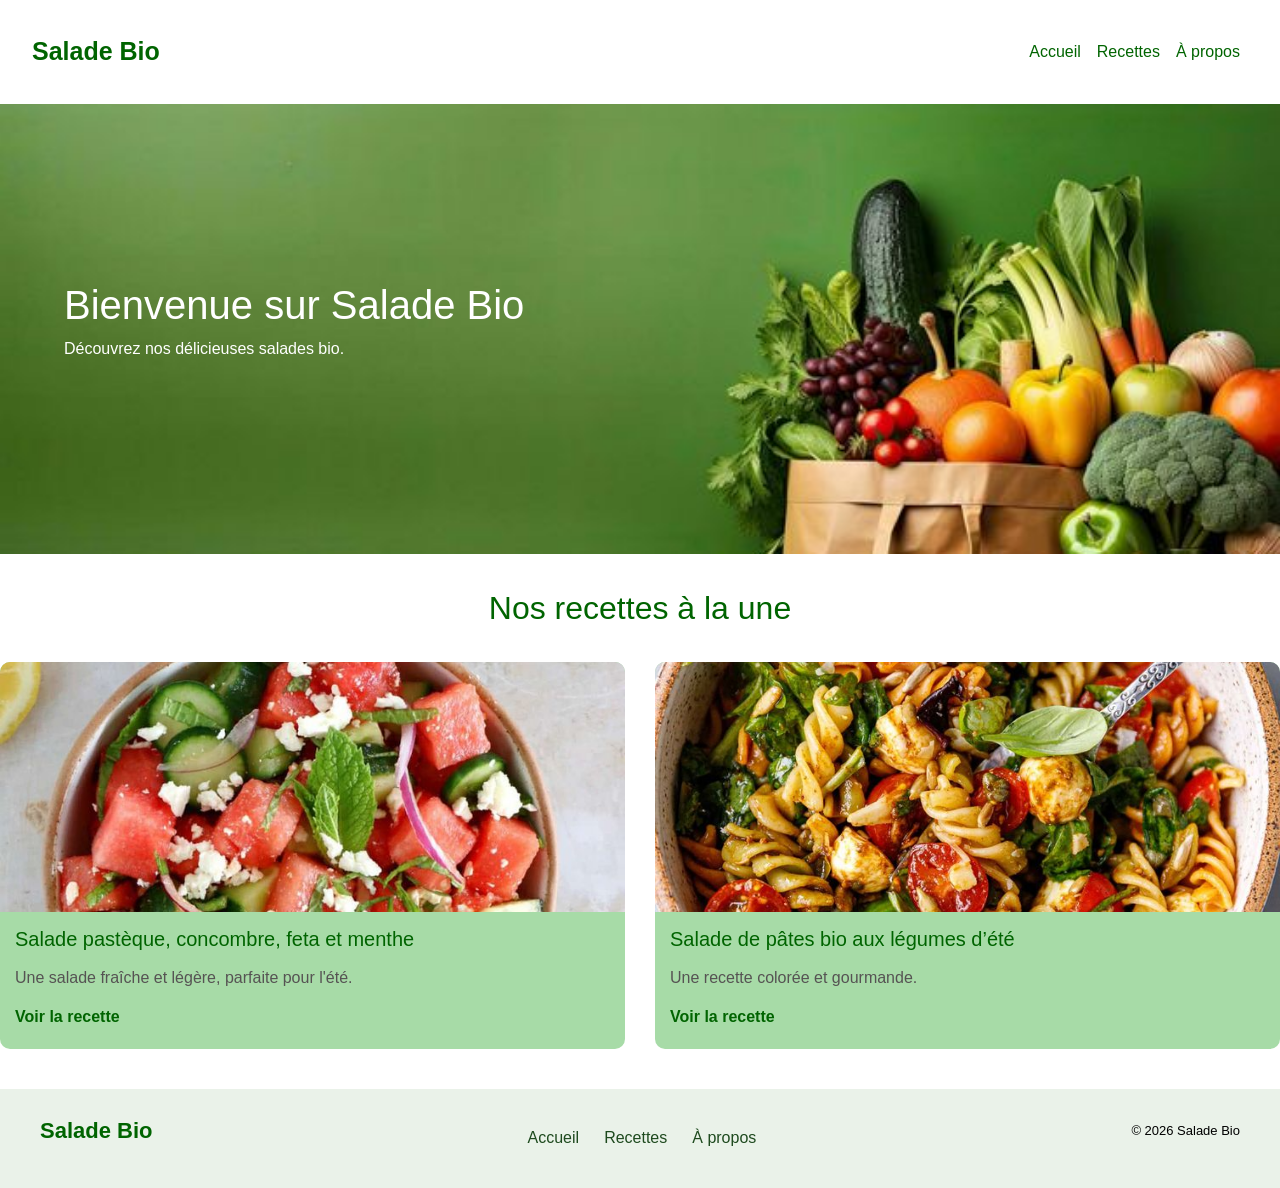
<file: index.html>
<!DOCTYPE html>
<html lang="fr">
<head>
    <meta charset="UTF-8">
    <meta name="viewport" content="width=device-width, initial-scale=1.0">
    
    <link href="https://cdn.jsdelivr.net/npm/bootstrap@5.3.3/dist/css/bootstrap.min.css" rel="stylesheet">
    <link rel="stylesheet" href="index.css">
    <title>Accueil</title>
</head>
<body>
    
<header>
    <nav class="navbar navbar-expand-md">
        <div class="container-fluid">

            <a class="navbar-brand logo" href="index.html">Salade Bio</a>

            <button class="navbar-toggler" type="button"
                    data-bs-toggle="collapse"
                    data-bs-target="#menu">
                <span class="navbar-toggler-icon"></span>
            </button>

            <div class="collapse navbar-collapse" id="menu">
                <div class="navbar-nav ms-auto">
                    <a class="nav-link" href="index.html">Accueil</a>
                    <a class="nav-link" href="recettes.html">Recettes</a>
                    <a class="nav-link" href="apropos.html">À propos</a>
                </div>
            </div>

        </div>
    </nav>
</header>

<main>
    <section class="section1">
        <img src="imgaccueil1.jpg" alt="Image salade">

        <div class="texte-accueil">
            <h1>Bienvenue sur Salade Bio</h1>
            <p>Découvrez nos délicieuses salades bio.</p>
        </div>
    </section>

    <h2 class="titre-recettes">Nos recettes à la une</h2>

    <section class="section3">
        <div class="recette">
            <a href="recette1.html">
                <img src="pasteque.jpg" alt="Salade pastèque, concombre, feta et menthe">
            </a>
            <h2> Salade pastèque, concombre, feta et menthe </h2>
            <p>Une salade fraîche et légère, parfaite pour l'été.</p>
            <a href="recette1.html">Voir la recette </a>
        </div>
        
        <div class="recette">
            <a href="recette2.html">
                <img src="saladepate.jpg" alt="Salade de pâtes bio aux légumes d’été">
            </a>
            <h2> Salade de pâtes bio aux légumes d’été </h2>
            <p> Une recette colorée et gourmande.</p>
            <a href="recette2.html">Voir la recette </a>
        </div>

    </section>
</main>


    
<footer>
    <p class="logofooter"> Salade Bio</p>

    <div class="liensfooter">
        <a href="index.html">Accueil</a>
        <a href="recettes.html">Recettes</a>
        <a href="apropos.html">À propos</a>
    </div>

    <p class="copyright">© 2026 Salade Bio</p>
</footer>

</body>
</html>
</file>
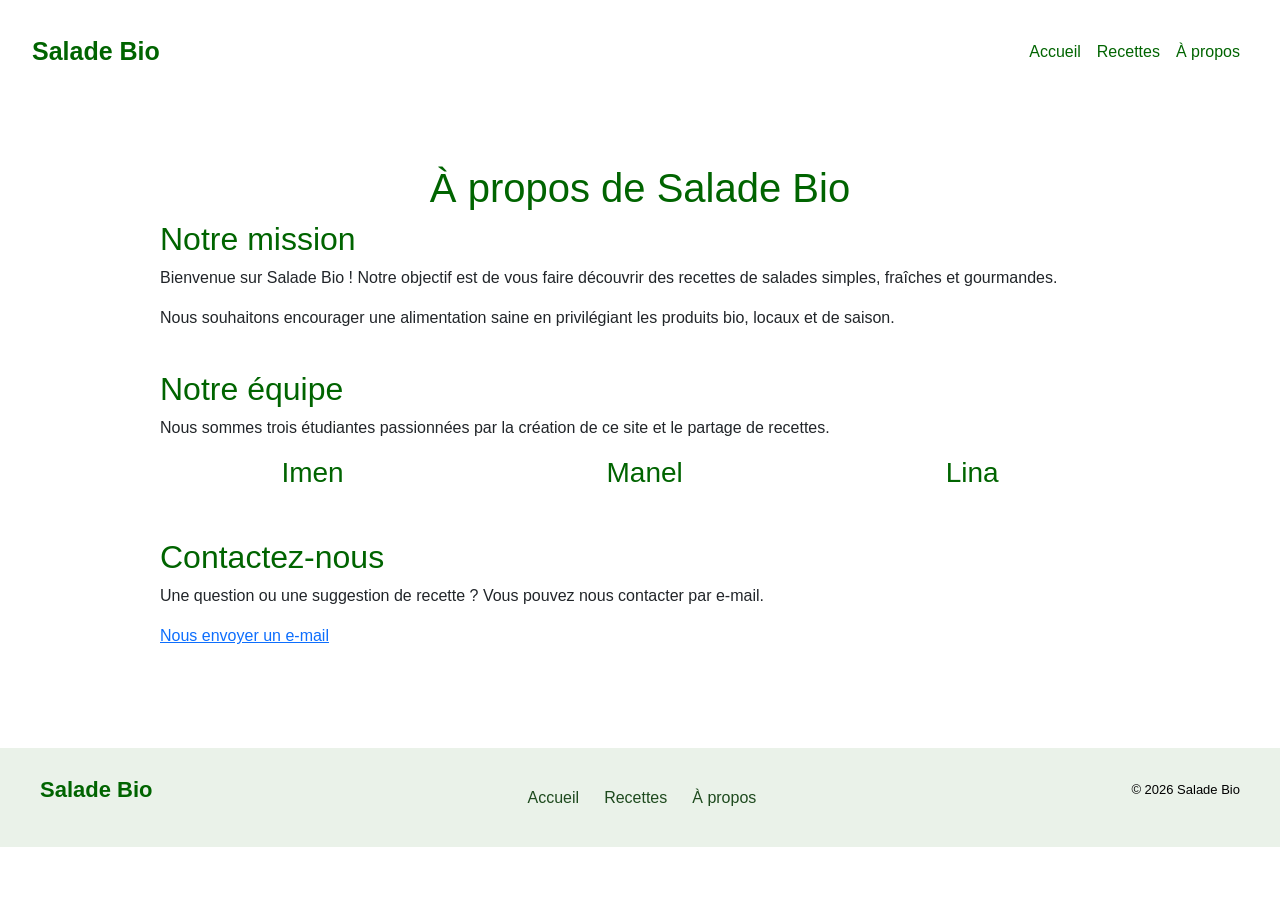
<file: apropos.html>
<!DOCTYPE html>
<html lang="fr">
<head>
    <meta charset="UTF-8">
    <meta name="viewport" content="width=device-width, initial-scale=1.0">
    
    <link href="https://cdn.jsdelivr.net/npm/bootstrap@5.3.8/dist/css/bootstrap.min.css" rel="stylesheet">
    <link rel="stylesheet" href="index.css">

    <title>À propos</title>
</head>
<body>
<header>
    <nav class="navbar navbar-expand-md">
        <div class="container-fluid">

            <a class="navbar-brand logo" href="index.html">Salade Bio</a>

            <button class="navbar-toggler" type="button"
                    data-bs-toggle="collapse"
                    data-bs-target="#menu">
                <span class="navbar-toggler-icon"></span>
            </button>

            <div class="collapse navbar-collapse" id="menu">
                <div class="navbar-nav ms-auto">
                    <a class="nav-link" href="index.html">Accueil</a>
                    <a class="nav-link" href="recettes.html">Recettes</a>
                    <a class="nav-link" href="apropos.html">À propos</a>
                </div>
            </div>

        </div>
    </nav>
</header>   

<main class="apropos">

    <h1>À propos de Salade Bio</h1>

    <section>
        <h2>Notre mission</h2>
        <p>
            Bienvenue sur Salade Bio ! Notre objectif est de vous
            faire découvrir des recettes de salades simples,
            fraîches et gourmandes.
        </p>
        <p>
            Nous souhaitons encourager une alimentation saine
            en privilégiant les produits bio, locaux et de saison.
        </p>
    </section>

    <section>
        <h2>Notre équipe</h2>
        <p>
            Nous sommes trois étudiantes passionnées par la création
            de ce site et le partage de recettes.
        </p>

        <div class="equipe">
            <div>
                <h3>Imen</h3>
                
            </div>

            <div>
                <h3>Manel</h3>
               
            </div>

            <div>
                <h3>Lina</h3>
               
            </div>
        </div>
    </section>

    <section>
        <h2>Contactez-nous</h2>
        <p>
            Une question ou une suggestion de recette ?
            Vous pouvez nous contacter par e-mail.
        </p>
        <p>
            <a href="mailto:esgi@myskolae.fr">Nous envoyer un e-mail</a>
        </p>
    </section>

</main>


    
<footer>
    <p class="logofooter"> Salade Bio</p>

    <div class="liensfooter">
        <a href="index.html">Accueil</a>
        <a href="recettes.html">Recettes</a>
        <a href="apropos.html">À propos</a>
    </div>

    <p class="copyright">© 2026 Salade Bio</p>
</footer>

</body>
</html>
</file>
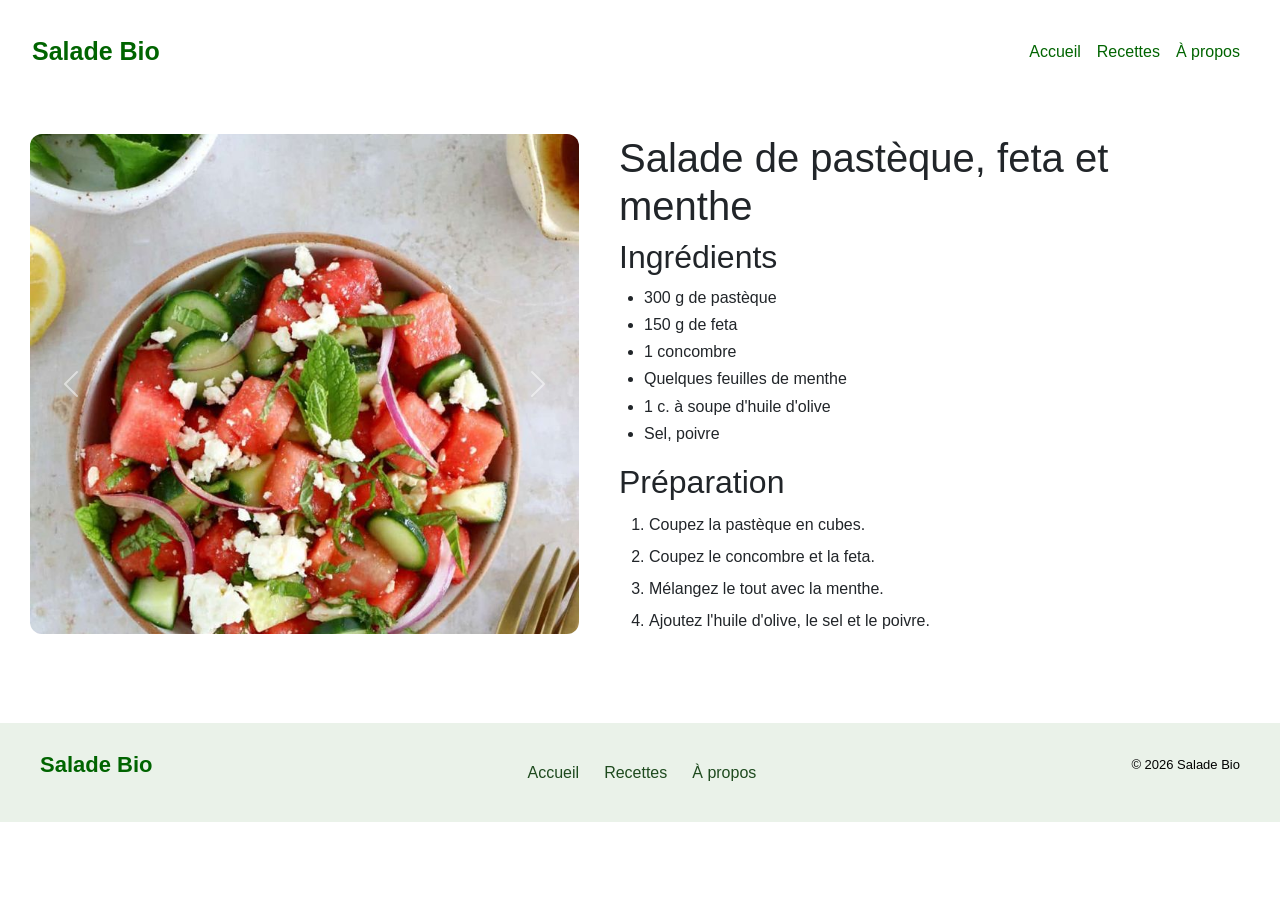
<file: recette1.html>
<!DOCTYPE html>
<html lang="fr">

<head>
    <meta charset="UTF-8">
    <meta name="viewport" content="width=device-width, initial-scale=1.0">

    <link href="https://cdn.jsdelivr.net/npm/bootstrap@5.3.8/dist/css/bootstrap.min.css" rel="stylesheet">
    <link rel="stylesheet" href="index.css">

    <title>Salade de pastèque - Salade Bio</title>
</head>

<body>

    <header>
    <nav class="navbar navbar-expand-md">
        <div class="container-fluid">

            <a class="navbar-brand logo" href="index.html">Salade Bio</a>

            <button class="navbar-toggler" type="button"
                    data-bs-toggle="collapse"
                    data-bs-target="#menu">
                <span class="navbar-toggler-icon"></span>
            </button>

            <div class="collapse navbar-collapse" id="menu">
                <div class="navbar-nav ms-auto">
                    <a class="nav-link" href="index.html">Accueil</a>
                    <a class="nav-link" href="recettes.html">Recettes</a>
                    <a class="nav-link" href="apropos.html">À propos</a>
                </div>
            </div>

        </div>
    </nav>
    </header>

    <main>
        <section class="preparecette">

    <div class="imgrecette">

        <div id="carouselSalade" class="carousel slide">

            <div class="carousel-inner">

                <div class="carousel-item active">
                    <img src="pasteque.jpg" class="d-block w-100" alt="Salade de pastèque">
                </div>

                <div class="carousel-item">
                    <img src="pasteque2.jpg" class="d-block w-100" alt="Salade de pastèque">
                </div>

                <div class="carousel-item">
                    <img src="pasteque3.jpg" class="d-block w-100" alt="Salade de pastèque">
                </div>

            </div>

            <button class="carousel-control-prev" type="button"
                    data-bs-target="#carouselSalade" data-bs-slide="prev">
                <span class="carousel-control-prev-icon"></span>
            </button>

            <button class="carousel-control-next" type="button"
                    data-bs-target="#carouselSalade" data-bs-slide="next">
                <span class="carousel-control-next-icon"></span>
            </button>

        </div>

    </div>
            <div class="policerecette">

                <h1>Salade de pastèque, feta et menthe</h1>

                <h2>Ingrédients</h2>

                <ul class="ingredients">
                    <li>300 g de pastèque</li>
                    <li>150 g de feta</li>
                    <li>1 concombre</li>
                    <li>Quelques feuilles de menthe</li>
                    <li>1 c. à soupe d'huile d'olive</li>
                    <li>Sel, poivre</li>
                </ul>

                <h2>Préparation</h2>

                <ol class="preparation">
                    <li>Coupez la pastèque en cubes.</li>
                    <li>Coupez le concombre et la feta.</li>
                    <li>Mélangez le tout avec la menthe.</li>
                    <li>Ajoutez l'huile d'olive, le sel et le poivre.</li>
                </ol>

            </div>

        </section>
    </main>

    <footer>
        <p class="logofooter"> Salade Bio</p>

        <div class="liensfooter">
            <a href="index.html">Accueil</a>
            <a href="recettes.html">Recettes</a>
            <a href="apropos.html">À propos</a>
        </div>

        <p class="copyright">© 2026 Salade Bio</p>
    </footer>
<script src="https://cdn.jsdelivr.net/npm/bootstrap@5.3.8/dist/js/bootstrap.bundle.min.js"></script>
</body>
</html>
</file>
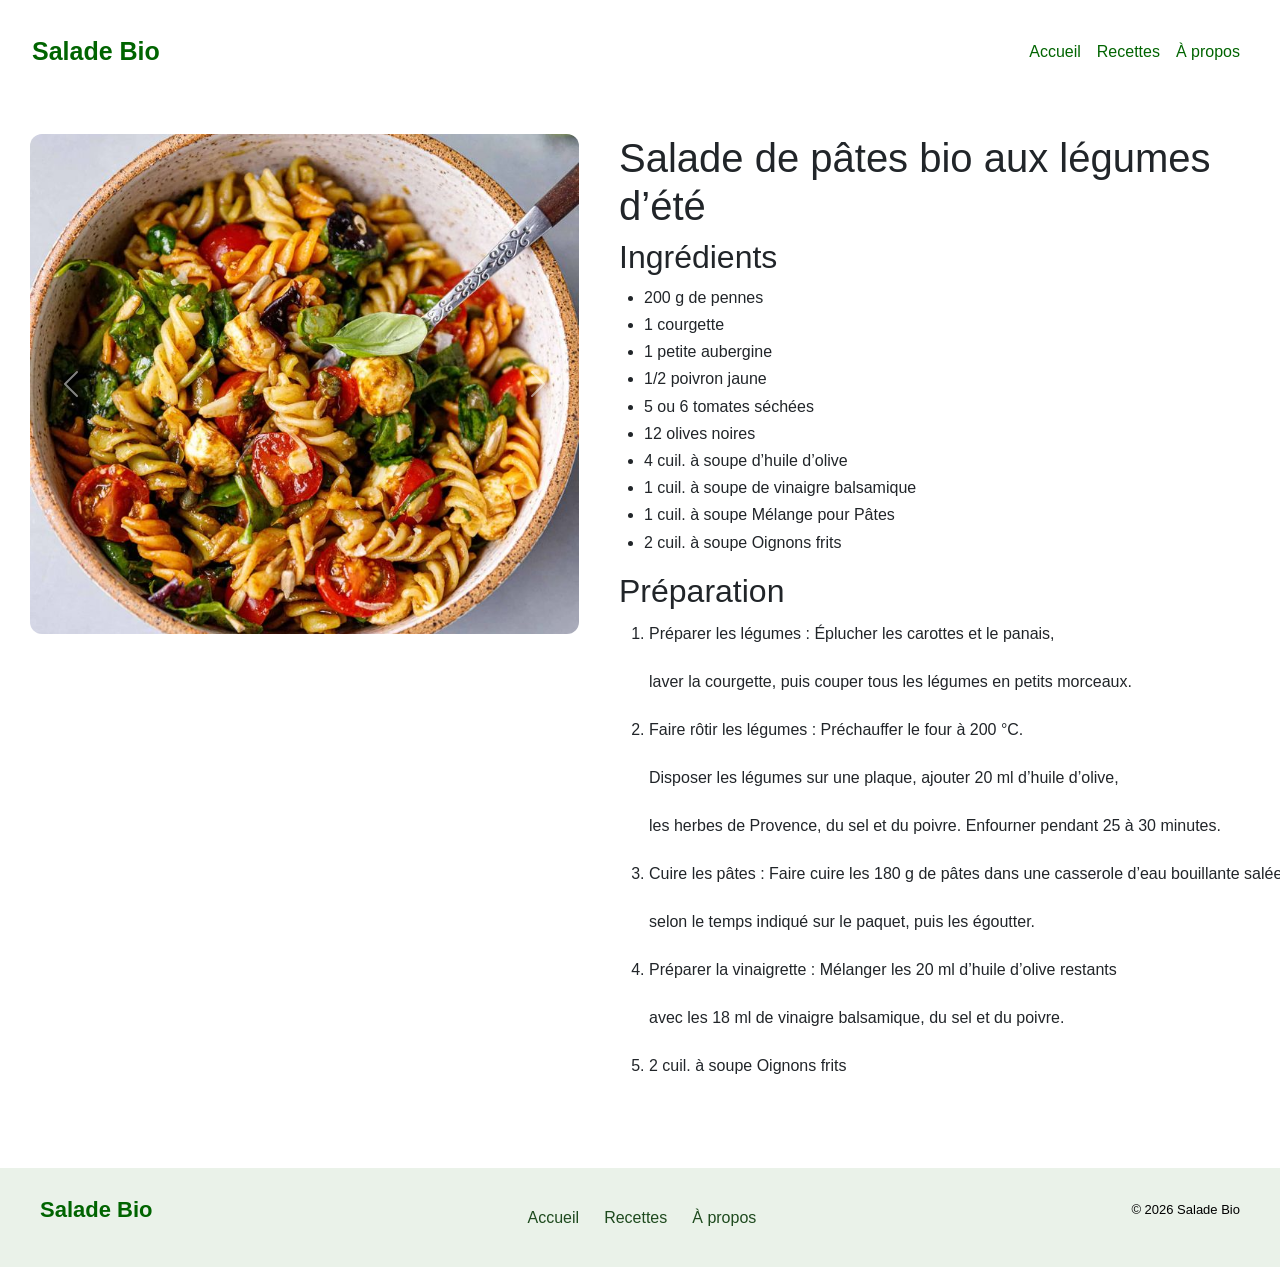
<file: recette2.html>
<!DOCTYPE html>
<html lang="fr">

<head>
    <meta charset="UTF-8">
    <meta name="viewport" content="width=device-width, initial-scale=1.0">
    
    <link href="https://cdn.jsdelivr.net/npm/bootstrap@5.3.8/dist/css/bootstrap.min.css" rel="stylesheet">
    <link rel="stylesheet" href="index.css">

    <title>Salade de pâtes bio aux légumes d’étée - Salade Bio</title>
</head>

<body>

    <header>
    <nav class="navbar navbar-expand-md">
        <div class="container-fluid">

            <a class="navbar-brand logo" href="index.html">Salade Bio</a>

            <button class="navbar-toggler" type="button"
                    data-bs-toggle="collapse"
                    data-bs-target="#menu">
                <span class="navbar-toggler-icon"></span>
            </button>

            <div class="collapse navbar-collapse" id="menu">
                <div class="navbar-nav ms-auto">
                    <a class="nav-link" href="index.html">Accueil</a>
                    <a class="nav-link" href="recettes.html">Recettes</a>
                    <a class="nav-link" href="apropos.html">À propos</a>
                </div>
            </div>

        </div>
    </nav>
    </header>

    <main>
        <section class="preparecette">

        <div class="imgrecette">

        <div id="carouselSalade" class="carousel slide">

            <div class="carousel-inner">

                <div class="carousel-item active">
                    <img src="saladepate.jpg" class="d-block w-100" alt="Salade de pates">
                </div>

                <div class="carousel-item">
                    <img src="pate2.jpg" class="d-block w-100" alt="Salade de pates">
                </div>

                <div class="carousel-item">
                    <img src="pate3.jpg" class="d-block w-100" alt="Salade de pates">
                </div>

            </div>

            <button class="carousel-control-prev" type="button"
                    data-bs-target="#carouselSalade" data-bs-slide="prev">
                <span class="carousel-control-prev-icon"></span>
            </button>

            <button class="carousel-control-next" type="button"
                    data-bs-target="#carouselSalade" data-bs-slide="next">
                <span class="carousel-control-next-icon"></span>
            </button>

        </div>
        </div>

            <div class="policerecette">

                <h1>Salade de pâtes bio aux légumes d’été</h1>

                <h2>Ingrédients</h2>

                <ul class="ingredients">
                    <li>200 g de pennes</li>
                    <li>1 courgette</li>
                    <li>1 petite aubergine</li>
                    <li>1/2 poivron jaune</li>
                    <li>5 ou 6 tomates séchées</li>
                    <li>12 olives noires</li>
                    <li>4 cuil. à soupe d’huile d’olive</li>
                    <li>1 cuil. à soupe de vinaigre balsamique</li>
                    <li>1 cuil. à soupe Mélange pour Pâtes</li>
                    <li>2 cuil. à soupe Oignons frits</li>

                </ul>

                <h2>Préparation</h2>

                <ol class="preparation">
                    <li> <p>Préparer les légumes : Éplucher les carottes et le panais,</p>
                         <p>laver la courgette, puis couper tous les légumes en petits morceaux.</p>
                    </li>
                    <li><p>Faire rôtir les légumes : Préchauffer le four à 200 °C. </p>
                        <p>Disposer les légumes sur une plaque, ajouter 20 ml d’huile d’olive,</p>
                        <p>les herbes de Provence, du sel et du poivre. Enfourner pendant 25 à 30 minutes.</p>
                    </li>
                    <li><p>Cuire les pâtes : Faire cuire les 180 g de pâtes dans une casserole d’eau bouillante salée,</p>
                        <p>selon le temps indiqué sur le paquet, puis les égoutter.</p>
                    </li>
                    <li><p>Préparer la vinaigrette : Mélanger les 20 ml d’huile d’olive restants</p>
                        <p>avec les 18 ml de vinaigre balsamique, du sel et du poivre.</p>
                    </li>
                    <li>2 cuil. à soupe Oignons frits</li>
                </ol>

            </div>

        </section>
    </main>

    <footer>
        <p class="logofooter"> Salade Bio</p>

        <div class="liensfooter">
            <a href="index.html">Accueil</a>
            <a href="recettes.html">Recettes</a>
            <a href="apropos.html">À propos</a>
        </div>

        <p class="copyright">© 2026 Salade Bio</p>
    </footer>
<script src="https://cdn.jsdelivr.net/npm/bootstrap@5.3.8/dist/js/bootstrap.bundle.min.js"></script>


</body>
</html>
</file>
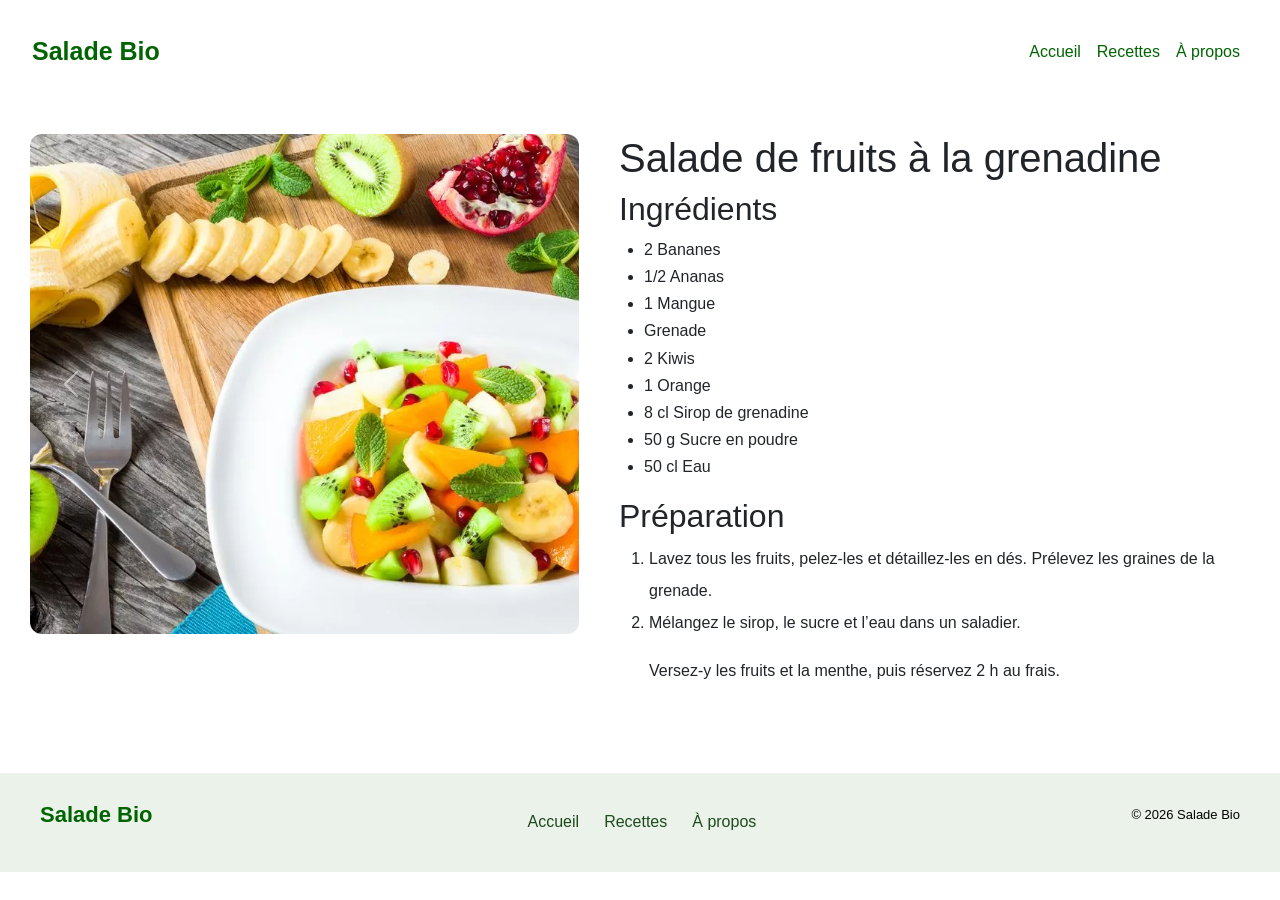
<file: recette3.html>
<!DOCTYPE html>
<html lang="fr">

<head>
    <meta charset="UTF-8">
    <meta name="viewport" content="width=device-width, initial-scale=1.0">

    <link href="https://cdn.jsdelivr.net/npm/bootstrap@5.3.8/dist/css/bootstrap.min.css" rel="stylesheet">
    <link rel="stylesheet" href="index.css">

    <title>Salade de fruits - Salade Bio</title>
</head>

<body>

    <header>
    <nav class="navbar navbar-expand-md">
        <div class="container-fluid">

            <a class="navbar-brand logo" href="index.html">Salade Bio</a>

            <button class="navbar-toggler" type="button"
                    data-bs-toggle="collapse"
                    data-bs-target="#menu">
                <span class="navbar-toggler-icon"></span>
            </button>

            <div class="collapse navbar-collapse" id="menu">
                <div class="navbar-nav ms-auto">
                    <a class="nav-link" href="index.html">Accueil</a>
                    <a class="nav-link" href="recettes.html">Recettes</a>
                    <a class="nav-link" href="apropos.html">À propos</a>
                </div>
            </div>

        </div>
    </nav>
    </header>

    <main>
        <section class="preparecette">

            <div class="imgrecette">

        <div id="carouselSalade" class="carousel slide">

            <div class="carousel-inner">

                <div class="carousel-item active">
                    <img src="saladegrenade.jpg" class="d-block w-100" alt="Salade de fruits">
                </div>

                <div class="carousel-item">
                    <img src="fruit2.jpg" class="d-block w-100" alt="Salade de fruits">
                </div>

                <div class="carousel-item">
                    <img src="fruit3.jpg" class="d-block w-100" alt="Salade de fruits">
                </div>

            </div>

            <button class="carousel-control-prev" type="button"
                    data-bs-target="#carouselSalade" data-bs-slide="prev">
                <span class="carousel-control-prev-icon"></span>
            </button>

            <button class="carousel-control-next" type="button"
                    data-bs-target="#carouselSalade" data-bs-slide="next">
                <span class="carousel-control-next-icon"></span>
            </button>

        </div>
        </div>

            <div class="policerecette">

                <h1>Salade de fruits à la grenadine</h1>

                <h2>Ingrédients</h2>

                <ul class="ingredients">
                    <li>2 Bananes</li>
                    <li>1/2 Ananas</li>
                    <li>1 Mangue</li>
                    <li>Grenade</li>
                    <li>2 Kiwis</li>
                    <li>1 Orange</li>
                    <li>8 cl Sirop de grenadine</li>
                    <li>50 g Sucre en poudre</li>
                    <li>50 cl Eau</li>
                </ul>

                <h2>Préparation</h2>

                <ol class="preparation">
                    <li>Lavez tous les fruits, pelez-les et détaillez-les en dés. Prélevez les graines de la grenade.</li>
                    <li><p>Mélangez le sirop, le sucre et l’eau dans un saladier.</p>
                        <p>Versez-y les fruits et la menthe, puis réservez 2 h au frais.</p>
                    </li>
                </ol>

            </div>

        </section>
    </main>

    <footer>
        <p class="logofooter"> Salade Bio</p>

        <div class="liensfooter">
            <a href="index.html">Accueil</a>
            <a href="recettes.html">Recettes</a>
            <a href="apropos.html">À propos</a>
        </div>

        <p class="copyright">© 2026 Salade Bio</p>
    </footer>
<script src="https://cdn.jsdelivr.net/npm/bootstrap@5.3.8/dist/js/bootstrap.bundle.min.js"></script>
</body>
</html>
</file>
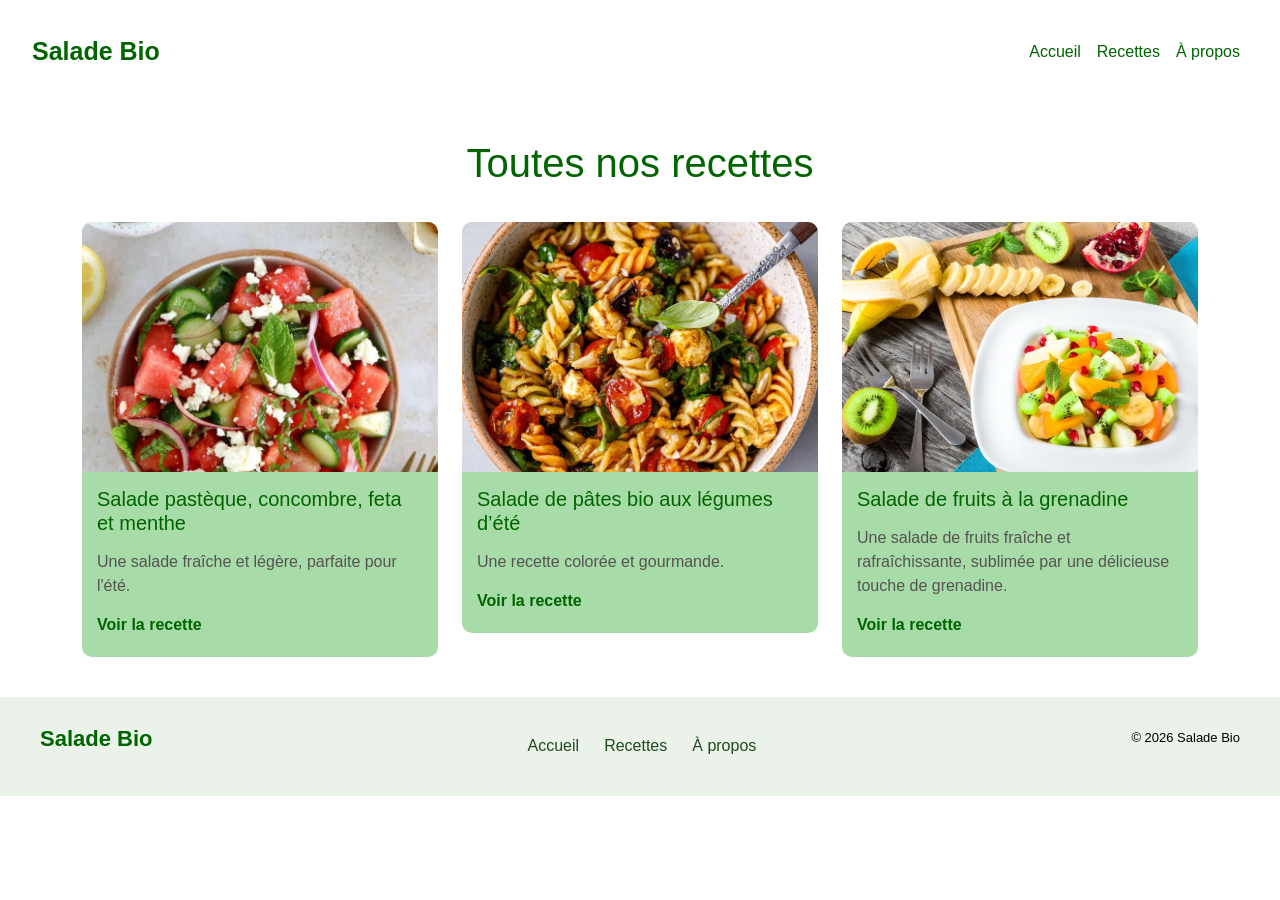
<file: recettes.html>
<!DOCTYPE html>
<html lang="fr">
<head>
    <meta charset="UTF-8">
    <meta name="viewport" content="width=device-width, initial-scale=1.0">

    <link href="https://cdn.jsdelivr.net/npm/bootstrap@5.3.8/dist/css/bootstrap.min.css" rel="stylesheet">
    <link rel="stylesheet" href="index.css">

    <title>Nos recettes - Salade Bio</title>
</head>

<body>

<header>
    <nav class="navbar navbar-expand-md">
        <div class="container-fluid">

            <a class="navbar-brand logo" href="index.html">Salade Bio</a>

            <button class="navbar-toggler" type="button"
                    data-bs-toggle="collapse"
                    data-bs-target="#menu">
                <span class="navbar-toggler-icon"></span>
            </button>

            <div class="collapse navbar-collapse" id="menu">
                <div class="navbar-nav ms-auto">
                    <a class="nav-link" href="index.html">Accueil</a>
                    <a class="nav-link" href="recettes.html">Recettes</a>
                    <a class="nav-link" href="apropos.html">À propos</a>
                </div>
            </div>

        </div>
    </nav>
</header>

<main>
    <h1 class="titre-recettes">Toutes nos recettes</h1>

    <section class="container">
        <div class="row g-4">

    
            <div class="col-12 col-md-4">
                <div class="recette">
                    <a href="recette1.html">
                        <img src="pasteque.jpg" alt="Salade pastèque, concombre, feta et menthe">
                    </a>

                    <h2>Salade pastèque, concombre, feta et menthe</h2>

                    <p>Une salade fraîche et légère, parfaite pour l'été.</p>

                    <a href="recette1.html">Voir la recette</a>
                </div>
            </div>

    
            <div class="col-12 col-md-4">
                <div class="recette">
                    <a href="recette2.html">
                        <img src="saladepate.jpg" alt="Salade de pâtes bio aux légumes d’été">
                    </a>

                    <h2>Salade de pâtes bio aux légumes d’été</h2>

                    <p>Une recette colorée et gourmande.</p>

                    <a href="recette2.html">Voir la recette</a>
                </div>
            </div>

            
            <div class="col-12 col-md-4">
                <div class="recette">
                    <a href="recette3.html">
                        <img src="saladegrenade.jpg" alt="Salade de fruits à la grenadine">
                    </a>

                    <h2>Salade de fruits à la grenadine</h2>

                    <p>Une salade de fruits fraîche et rafraîchissante, sublimée par une délicieuse touche de grenadine.</p>

                    <a href="recette3.html">Voir la recette</a>
                </div>
            </div>

        </div>
    </section>

</main>

<footer>
    <p class="logofooter">Salade Bio</p>

    <div class="liensfooter">
        <a href="index.html">Accueil</a>
        <a href="recettes.html">Recettes</a>
        <a href="apropos.html">À propos</a>
    </div>

    <p class="copyright">© 2026 Salade Bio</p>
</footer>

</body>
</html>
</file>
<file: index.css>
body {
    margin: 0;
    font-family: Arial, sans-serif;
}

header {
    display: flex;
    justify-content: space-between;
    align-items: center;
    padding: 20px;
    background-color: white;
}
nav {
    display: flex;
    gap: 30px;
}

nav a {
    color: darkgreen;
    text-decoration: none;
}
.logo {
    color: darkgreen;
    font-size: 25px;
    font-weight: bold;
}
.section1 {
    position: relative;
}

.section1 img {
    width: 100%;
    height: 450px;
    object-fit: cover;
    display: block;
}
.texte-accueil {
    position: absolute;
    top: 50%;
    left: 5%;
    transform: translateY(-50%);
    color: rgb(255, 255, 255);
}
.texte-accueil h1 {
    font-size: 40px;
}
.section3 {
    display: flex;
    justify-content: center;
    gap: 30px;
}

.section3 img {
    width: 300px;
    height: 400px;
    object-fit: cover;
}

.titre-recettes {
    text-align: center;
    color: darkgreen;
    margin: 35px 0;
}

.recette {
    width: 100%;
    border-radius: 10px;
    background-color: rgb(167, 219, 167);
    overflow: hidden;
}
.recette img {
    width: 100%;
    height: 250px;
    object-fit: cover;
    display: block;
}

.recette h2 {
    color: darkgreen;
    font-size: 20px;
    margin: 15px;
}

.recette p {
    margin: 15px;
    color: #565353;
}

.recette a {
    color: darkgreen;
    text-decoration: none;
}

.recette a:last-child {
    display: inline-block;
    margin: 0 15px 20px;
    font-weight: bold;
}
header .navbar {
    width: 100%;
}

.navbar .navbar-brand,
.navbar .nav-link {
    color: darkgreen;
}

footer {
    display: flex;
    justify-content: space-between;
    align-items: center;
    background-color: #EAF2E9;
    padding: 25px 40px;
    margin-top: 40px;
    gap: 20px;
}

.logofooter {
    color: darkgreen;
    font-size: 22px;
    font-weight: bold;
}

.liensfooter {
    display: flex;
    gap: 25px;
}

.liensfooter a {
    color: rgb(30, 74, 30);
    text-decoration: none;
}

.copyright {
    color: #000000;
    font-size: 13px;
}


.preparecette {
    display: flex;
    align-items: flex-start;
    gap: 40px;
    padding: 30px;
}

.imgrecette {
    width: 45%;
    flex-shrink: 0;
}

.imgrecette img {
    width: 100%;
    height: 500px;
    object-fit: cover;
    border-radius: 12px;
    display: block;
}

.policerecette {
    flex: 1;
    min-width: 0;
}
.ingredients {
    padding-left: 25px;
    line-height: 1.7;
}
.preparation {
    padding-left: 30px;
    line-height: 2;
}

.apropos {
    max-width: 1000px;
    margin: 40px auto;
    padding: 20px;
}

.apropos h1 {
    color: darkgreen;
    text-align: center;
}

.apropos h2 {
    color: darkgreen;
}

.apropos section {
    margin-bottom: 40px;
}

.equipe {
    display: flex;
    justify-content: space-around;
    gap: 20px;
    text-align: center;
}

.equipe h3 {
    color: darkgreen;
}
</file>
